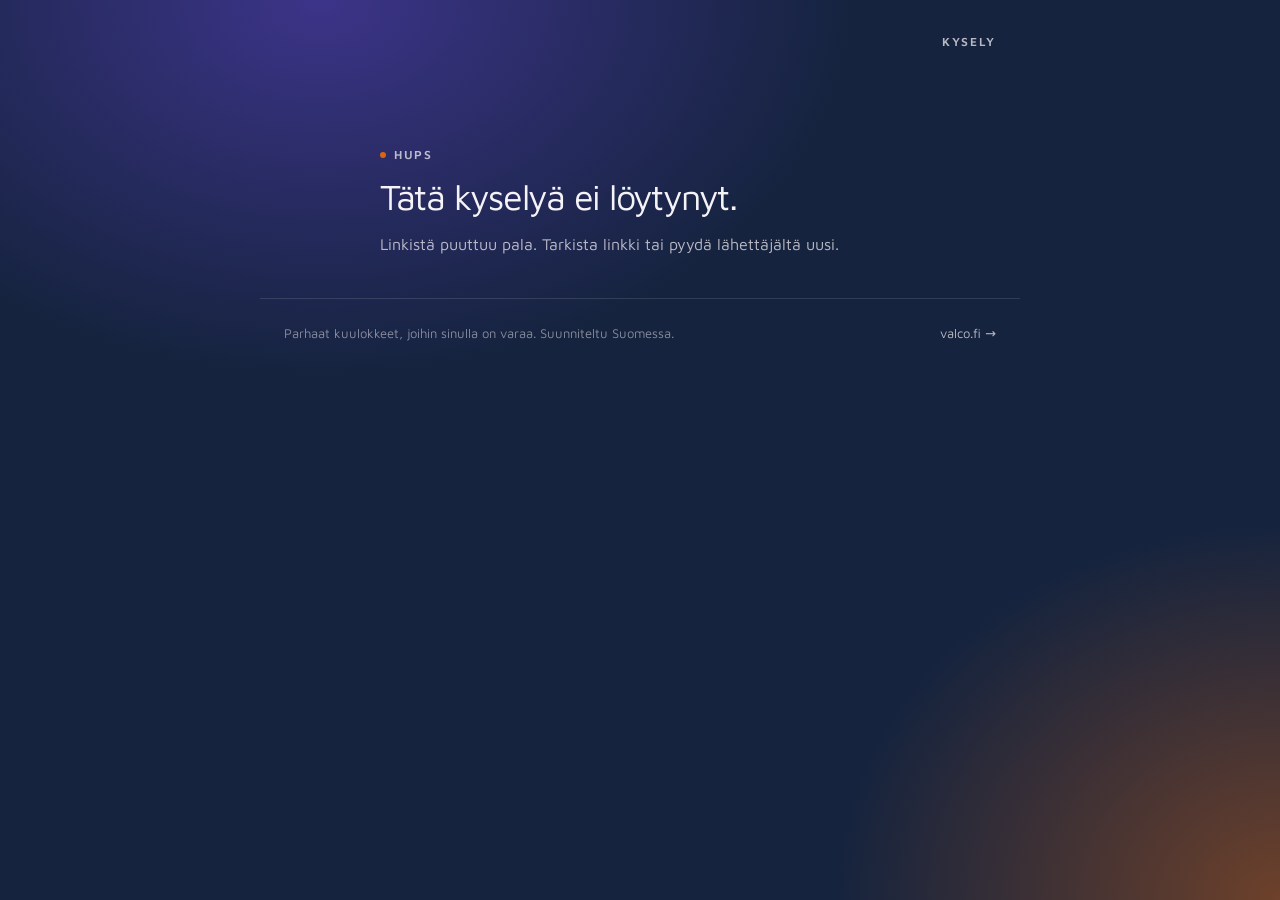
<file: index.html>
<!DOCTYPE html>
<html lang="fi">
<head>
<meta charset="utf-8">
<meta name="viewport" content="width=device-width, initial-scale=1">
<meta name="robots" content="noindex">
<meta name="theme-color" content="#15233E">
<title>Valco · Kysely</title>
<link rel="stylesheet" href="valco.css">
<style>
  .top { max-width: 760px; margin: 0 auto; padding: 28px var(--sp-page-x) 0; display: flex; align-items: center; justify-content: space-between; }
  main { max-width: 760px; margin: 0 auto; padding: 56px var(--sp-page-x) 40px; }
  .hero { display: flex; flex-direction: column; gap: 18px; margin-bottom: 40px; }
  .hero .desc { font-size: 18px; max-width: 58ch; white-space: pre-line; }
  .qs { display: flex; flex-direction: column; gap: var(--sp-gap); }
  .q { display: flex; flex-direction: column; gap: 14px; transition: border-color 200ms var(--ease); }
  .q .num { font: 600 12px/1 var(--font-sans); letter-spacing: .14em; color: var(--fg-3); }
  .q .req { color: var(--accent); margin-left: 3px; }
  .q .opts { display: flex; flex-direction: column; gap: 2px; margin: 0 -14px; }
  .q.invalid { border-color: rgba(255,159,174,0.7); }
  .q .error { color: var(--err); font-size: 14px; }
  .scale { display: grid; grid-template-columns: repeat(var(--n, 5), minmax(0, 1fr)); gap: 8px; }
  .scale label { position: relative; text-align: center; padding: 14px 0; border-radius: var(--radius-md); background: rgba(255,255,255,0.06); border: 1px solid rgba(255,255,255,0.12); cursor: pointer; font-size: 17px; font-variant-numeric: tabular-nums; user-select: none; transition: background 120ms var(--ease), color 120ms var(--ease); }
  .scale label:hover { background: rgba(255,255,255,0.12); }
  .scale input { position: absolute; opacity: 0; pointer-events: none; }
  .scale label:has(input:checked) { background: var(--fg-1); color: #171717; border-color: var(--fg-1); }
  .scale label:has(input:focus-visible) { outline: 2px solid #fff; outline-offset: 2px; }
  .scale-labels { display: flex; justify-content: space-between; gap: 12px; color: var(--fg-3); font-size: 13px; }
  .send { margin-top: 28px; display: flex; flex-direction: column; gap: 12px; }
  .send .note { font-size: 13px; color: var(--fg-3); text-align: center; }
  .hp { position: absolute; left: -9999px; }
  .center { max-width: 520px; margin: 4vh auto 0; display: flex; flex-direction: column; gap: 16px; }
  .thanks { padding: 44px 36px; display: flex; flex-direction: column; gap: 18px; margin-top: 4vh; }
  .thanks p { color: rgba(255,255,255,0.82); font-size: 18px; }
  .thanks .v-btn { align-self: flex-start; margin-top: 8px; white-space: normal; text-align: left; line-height: 1.3; }
  .skel { display: flex; flex-direction: column; gap: 14px; }
  footer { max-width: 760px; margin: 0 auto; padding: 24px var(--sp-page-x) 48px; color: var(--fg-3); font-size: 13px; display: flex; flex-wrap: wrap; gap: 6px 16px; justify-content: space-between; border-top: 1px solid var(--line); }
  footer a { text-decoration: none; color: var(--fg-2); }
  footer a:hover { color: var(--fg-1); }
</style>
</head>
<body data-surface="ilta" data-colour="2" data-density="comfortable">
<header class="top">
  <a class="v-logo" href="https://valco.fi" aria-label="Valco">valco</a>
  <span class="v-eyebrow">Kysely</span>
</header>
<main id="app">
  <div class="skel" aria-label="Ladataan">
    <div class="v-skeleton" style="height:14px;width:120px"></div>
    <div class="v-skeleton" style="height:56px;width:80%"></div>
    <div class="v-skeleton" style="height:18px;width:60%;margin-bottom:24px"></div>
    <div class="v-skeleton" style="height:130px"></div>
    <div class="v-skeleton" style="height:130px"></div>
  </div>
</main>
<footer>
  <span>Parhaat kuulokkeet, joihin sinulla on varaa. Suunniteltu Suomessa.</span>
  <a href="https://valco.fi">valco.fi →</a>
</footer>
<div class="v-toast" id="toast"></div>

<script>
// ====== ASETUKSET ======
const SUPABASE_URL = "https://fqksurogezjvmlmsgpfw.supabase.co";
const SUPABASE_KEY = "sb_publishable_6mYs1PfkTrT_Izo0nn816g_LbPMcZEU";
// =======================

const app = document.getElementById("app");
const slug = new URLSearchParams(location.search).get("f") || "";
const headers = { apikey: SUPABASE_KEY, "Content-Type": "application/json" };
const esc = s => String(s ?? "").replace(/[&<>"']/g, c => ({ "&":"&amp;","<":"&lt;",">":"&gt;",'"':"&quot;","'":"&#39;" }[c]));
const show = html => { app.innerHTML = html; scrollTo(0, 0); };
const pad = n => String(n).padStart(2, "0");

let password = null;
const rpc = (fn, body) => fetch(`${SUPABASE_URL}/rest/v1/rpc/${fn}`, { method: "POST", headers, body: JSON.stringify(body) })
  .then(r => { if (!r.ok) throw new Error(r.status); return r.json(); });

function message(eyebrow, title, text) {
  show(`<div class="center v-rise">
    <span class="v-eyebrow v-eyebrow-dot">${esc(eyebrow)}</span>
    <h2>${esc(title)}</h2>
    <p>${esc(text)}</p>
  </div>`);
}

async function load(pw) {
  if (!/^[a-z0-9-]{2,60}$/.test(slug)) return message("Hups", "Tätä kyselyä ei löytynyt.", "Linkistä puuttuu pala. Tarkista linkki tai pyydä lähettäjältä uusi.");
  try {
    const form = await rpc("get_form", { p_slug: slug, p_password: pw ?? null });
    if (!form) return message("Hups", "Tätä kyselyä ei löytynyt.", "Kysely on suljettu tai linkissä on kirjoitusvirhe. Tarkista linkki tai pyydä lähettäjältä uusi.");
    if (form.locked) return renderLock(form);
    password = pw ?? null;
    render(form);
  } catch (e) {
    message("Yhteysvirhe", "Kysely ei latautunut.", "Yhteys palvelimeen katkesi. Päivitä sivu hetken päästä.");
  }
}

function renderLock(form) {
  document.title = `${form.title} · Valco`;
  show(`<div class="center v-rise">
    <span class="v-eyebrow v-eyebrow-dot">Vain kutsuvieraille</span>
    <h2>${esc(form.title)}</h2>
    <p>Tämä kysely on suojattu salasanalla. Sen pitäisi löytyä samasta viestistä kuin tämä linkki.</p>
    <form id="lock" class="v-card" novalidate style="display:flex;flex-direction:column;gap:14px;margin-top:8px">
      <div class="v-field">
        <label for="pw">Salasana</label>
        <input class="v-input" type="text" id="pw" autocomplete="off" autocapitalize="off" spellcheck="false">
      </div>
      ${form.wrong ? '<div class="v-banner" role="alert">Väärä salasana. Tarkista kirjoitusasu ja yritä uudelleen.</div>' : ""}
      <button class="v-btn v-btn-block" type="submit">Avaa kysely</button>
    </form>
  </div>`);
  const pw = document.getElementById("pw"); pw.focus();
  document.getElementById("lock").onsubmit = e => {
    e.preventDefault();
    if (!pw.value.trim()) return pw.focus();
    const b = e.target.querySelector("button"); b.disabled = true; b.textContent = "Tarkistetaan…";
    load(pw.value);
  };
}

function field(q, i) {
  const name = esc(q.id);
  const req = q.required ? '<span class="req" aria-label="pakollinen">*</span>' : "";
  let input = "";
  switch (q.type) {
    case "textarea": input = `<textarea class="v-input" name="${name}" id="${name}" placeholder="Kirjoita tähän"></textarea>`; break;
    case "email": input = `<input class="v-input" type="email" name="${name}" id="${name}" autocomplete="email" placeholder="nimi@esimerkki.fi">`; break;
    case "radio":
    case "checkbox": {
      const cls = q.type === "radio" ? "v-radio" : "v-check";
      input = `<div class="opts">${(q.options || []).map(o => `<label class="v-option"><input class="${cls}" type="${q.type}" name="${name}" value="${esc(o)}"><span>${esc(o)}</span></label>`).join("")}</div>`;
      break;
    }
    case "scale": {
      const min = q.min ?? 1, max = q.max ?? 5;
      let s = "";
      for (let v = min; v <= max; v++) s += `<label><input type="radio" name="${name}" value="${v}">${v}</label>`;
      input = `<div class="scale" style="--n:${max - min + 1}">${s}</div>` +
        (q.minLabel || q.maxLabel ? `<div class="scale-labels"><span>${esc(q.minLabel)}</span><span>${esc(q.maxLabel)}</span></div>` : "");
      break;
    }
    default: input = `<input class="v-input" type="text" name="${name}" id="${name}">`;
  }
  const labelFor = ["text", "textarea", "email"].includes(q.type) || !q.type ? ` for="${name}"` : "";
  return `<div class="v-card q" data-id="${name}">
    <span class="num">${pad(i + 1)}</span>
    <label class="h3"${labelFor}>${esc(q.label)}${req}</label>
    ${input}
    <div class="error" hidden></div>
  </div>`;
}

function render(form) {
  document.title = `${form.title} · Valco`;
  const n = form.questions.length;
  show(`
    <section class="hero v-rise">
      <span class="v-eyebrow v-eyebrow-dot">Kysely · ${n} ${n === 1 ? "kysymys" : "kysymystä"}</span>
      <h1>${esc(form.title)}</h1>
      ${form.description ? `<p class="desc">${esc(form.description)}</p>` : ""}
    </section>
    <form id="f" novalidate>
      <div class="qs">${form.questions.map(field).join("")}</div>
      <input class="hp" type="text" name="_website" tabindex="-1" autocomplete="off" aria-hidden="true">
      <div class="send">
        <button class="v-btn v-btn-lg v-btn-block" type="submit">Lähetä vastaukset</button>
        <div class="v-banner" id="submitErr" role="alert" hidden></div>
        <p class="note">Vastaukset menevät suoraan meille Valcolle.</p>
      </div>
    </form>`);
  const f = document.getElementById("f");
  const started = Date.now();

  f.addEventListener("change", e => { const box = e.target.closest(".q"); if (box) { box.classList.remove("invalid"); box.querySelector(".error").hidden = true; } });

  f.addEventListener("submit", async ev => {
    ev.preventDefault();
    const fd = new FormData(f);
    if (fd.get("_website") || Date.now() - started < 2000) return;
    const answers = {};
    let firstBad = null;
    for (const q of form.questions) {
      const box = f.querySelector(`.q[data-id="${CSS.escape(q.id)}"]`);
      let v = q.type === "checkbox" ? fd.getAll(q.id) : (fd.get(q.id) ?? "");
      if (typeof v === "string") v = v.trim().slice(0, 5000);
      if (q.type === "scale" && v !== "") v = Number(v);
      let msg = "";
      if (q.required && (v === "" || (Array.isArray(v) && !v.length))) msg = "Tähän tarvitaan vastaus.";
      else if (q.type === "email" && v && !/^[^\s@]+@[^\s@]+\.[^\s@]+$/.test(v)) msg = "Tarkista sähköpostiosoite.";
      box.classList.toggle("invalid", !!msg);
      const er = box.querySelector(".error"); er.textContent = msg; er.hidden = !msg;
      if (msg && !firstBad) firstBad = box;
      answers[q.id] = v;
    }
    if (firstBad) return firstBad.scrollIntoView({ behavior: "smooth", block: "center" });

    const btn = f.querySelector("button[type=submit]"), err = document.getElementById("submitErr");
    btn.disabled = true; btn.textContent = "Lähetetään…"; err.hidden = true;
    try {
      const result = await rpc("submit_response", { p_slug: slug, p_password: password, p_answers: answers });
      if (result === "wrong_password") return load(null);
      if (result !== "ok") throw new Error(result);
      show(`<div class="v-card-highlight thanks v-rise">
        <span class="v-eyebrow v-eyebrow-dot" style="color:rgba(255,255,255,0.8)">Vastaus perillä</span>
        <h1>${esc(form.thank_you || "Kiitos vastauksestasi!")}</h1>
        <p>Luemme jokaisen vastauksen. Osan jopa kahdesti, jos kahvia riittää.</p>
        <a class="v-btn" href="https://valco.fi">Katso kuulokkeet, joilla tämä kaikki rahoitetaan</a>
      </div>`);
    } catch (e) {
      btn.disabled = false; btn.textContent = "Lähetä vastaukset";
      err.textContent = "Lähetys ei onnistunut. Vastauksesi ovat yhä lomakkeella. Tarkista verkkoyhteys ja yritä uudelleen.";
      err.hidden = false;
    }
  });
}

load();
</script>
</body>
</html>
</file>
<file: valco.css>
/* Valco · kyselyt. Ilta-pinta (Valco Design System 2.0). */
@import url("https://fonts.googleapis.com/css2?family=Maven+Pro:wght@400..900&display=swap");

:root {
  --font-sans: "Maven Pro", system-ui, -apple-system, "Segoe UI", Roboto, sans-serif;
  --s-base: #171717; --s-deep: #15233E;
  --accent: #D96512; --gold: #F0BE48; --peach: #e0a580; --lilac: #C4A0BA; --blue-soft: #969fd7;
  --fg-1: #f6f3f7; --fg-2: rgba(246,243,247,0.72); --fg-3: rgba(246,243,247,0.5);
  --line: rgba(255,255,255,0.12);
  --bg-field:
    radial-gradient(60% 60% at 25% 0%, rgba(67,55,150,0.85), transparent 70%),
    radial-gradient(50% 60% at 100% 100%, rgba(217,101,18,0.45), transparent 70%),
    #15233E;
  --grad-kuolemantahti:
    radial-gradient(60% 50% at 75% 15%, rgba(150,159,215,0.85) 0%, rgba(150,159,215,0) 70%),
    radial-gradient(70% 60% at 10% 100%, rgba(196,160,186,0.35) 0%, rgba(196,160,186,0) 70%),
    linear-gradient(165deg, #433796 0%, #15233E 60%, #0a0a0a 100%);
  --grad-kulta: radial-gradient(70% 60% at 15% 0%, #fff3cf 0%, rgba(255,243,207,0) 60%), linear-gradient(150deg, #F0BE48 0%, #e0a580 55%, #D96512 100%);
  --card-bg: linear-gradient(180deg, rgba(255,255,255,0.1), rgba(255,255,255,0.04));
  --card-border: 1px solid rgba(255,255,255,0.14);
  --card-shadow: 0 24px 40px -24px rgba(0,0,0,0.45), inset 0 1px 0 rgba(255,255,255,0.12);
  --card-blur: blur(20px) saturate(1.15);
  --input-bg: rgba(255,255,255,0.07); --input-border: rgba(255,255,255,0.16);
  --btn-secondary-bg: rgba(255,255,255,0.08); --btn-secondary-border: rgba(255,255,255,0.18);
  --err: #ff9fae; --err-bg: rgba(155,28,49,0.28); --ok: #8fd9ad; --ok-bg: rgba(31,122,68,0.28);
  --radius-sm: 6px; --radius-md: 12px; --radius-lg: 24px; --radius-xl: 28px; --radius-pill: 999px;
  --sp-inline: 8px; --sp-stack-tight: 6px; --sp-stack: 14px; --sp-control-x: 20px; --sp-control-y: 13px;
  --sp-card: 24px; --sp-gap: 14px; --sp-group: 32px; --sp-section: 72px; --sp-page-x: 24px;
  --ease: cubic-bezier(0.2, 0, 0, 1); --ease-out: cubic-bezier(0.16, 1, 0.3, 1);
  --logo-white: url("https://valco.fi/cdn/shop/files/logo_valcoinen.webp?v=1772201690&width=300");
  color-scheme: dark;
}
[data-density="compact"] { --sp-control-x: 14px; --sp-control-y: 9px; --sp-card: 18px; --sp-gap: 10px; --sp-group: 24px; --sp-section: 40px; }
@media (max-width: 640px) { :root { --sp-page-x: 16px; --sp-card: 18px; --sp-section: 48px; } }

* { box-sizing: border-box; }
[hidden] { display: none !important; }
html { background: #15233E; }
body {
  margin: 0; min-height: 100vh; color: var(--fg-1); font-family: var(--font-sans);
  font-size: 16px; line-height: 1.6; -webkit-font-smoothing: antialiased;
  background: transparent; position: relative;
}
body::before { content: ""; position: fixed; inset: 0; z-index: -1; background: var(--bg-field); pointer-events: none; }
::selection { background: var(--fg-1); color: #171717; }
:focus-visible { outline: 2px solid #fff; outline-offset: 2px; }
a { color: inherit; }

/* Type */
h1, .h1 { font-weight: 400; font-size: clamp(36px, 6vw, 60px); line-height: 0.98; letter-spacing: -0.04em; margin: 0; text-wrap: balance; }
h2, .h2 { font-weight: 400; font-size: clamp(26px, 3.6vw, 36px); line-height: 1.05; letter-spacing: -0.035em; margin: 0; text-wrap: balance; }
h3, .h3 { font-weight: 500; font-size: 20px; line-height: 1.25; letter-spacing: -0.015em; margin: 0; }
p { margin: 0; color: var(--fg-2); text-wrap: pretty; }
.v-eyebrow { font: 600 12px/1.2 var(--font-sans); letter-spacing: .14em; text-transform: uppercase; color: var(--fg-2); display: inline-flex; align-items: center; gap: 8px; }
.v-eyebrow-dot::before { content: ""; width: 6px; height: 6px; border-radius: 50%; background: var(--accent); }
.v-two-tone > span { color: var(--fg-3); }
.hl { color: var(--gold); }
.v-num { font-weight: 400; letter-spacing: -0.045em; line-height: .9; font-variant-numeric: tabular-nums; }
.muted { color: var(--fg-3); }

/* Logo */
.v-logo { display: block; width: 104px; height: 28px; background: var(--logo-white) left center / contain no-repeat; text-indent: -9999px; overflow: hidden; flex: none; }

/* Cards */
.v-card { background: var(--card-bg); border: var(--card-border); box-shadow: var(--card-shadow); backdrop-filter: var(--card-blur); -webkit-backdrop-filter: var(--card-blur); border-radius: var(--radius-lg); padding: var(--sp-card); color: var(--fg-1); }
.v-card-highlight { background: var(--grad-kuolemantahti); color: #fff; border-radius: var(--radius-lg); padding: var(--sp-card); position: relative; overflow: hidden; }
.v-card-quiet { border: 1.5px dashed rgba(255,255,255,0.18); border-radius: var(--radius-lg); padding: var(--sp-card); }

/* Buttons */
.v-btn { font: 500 15px/1 var(--font-sans); padding: var(--sp-control-y) var(--sp-control-x); border-radius: var(--radius-md); border: 1px solid transparent; background: var(--fg-1); color: #171717; cursor: pointer; display: inline-flex; align-items: center; justify-content: center; gap: 8px; white-space: nowrap; text-decoration: none; min-height: 44px; transition: filter 120ms var(--ease), transform 120ms var(--ease), box-shadow 200ms var(--ease), background 200ms var(--ease); }
.v-btn:hover { filter: brightness(1.08); }
.v-btn:active { transform: scale(.98); }
.v-btn:disabled { opacity: .4; cursor: not-allowed; filter: none; transform: none; }
.v-btn-secondary { background: var(--btn-secondary-bg); color: var(--fg-1); border-color: var(--btn-secondary-border); backdrop-filter: blur(12px); }
.v-btn-secondary:hover { filter: none; background: rgba(255,255,255,0.14); }
.v-btn-ghost { background: transparent; color: var(--fg-1); }
.v-btn-ghost:hover { filter: none; background: rgba(255,255,255,0.08); }
.v-btn-accent { background: var(--accent); color: #fff; }
.v-btn-danger { background: transparent; color: var(--err); border-color: rgba(255,159,174,0.35); }
.v-btn-danger:hover { filter: none; background: var(--err-bg); }
.v-btn-sm { font-size: 14px; padding: 8px 12px; min-height: 36px; border-radius: 10px; }
.v-btn-lg { font-size: 17px; padding: 18px 26px; min-height: 56px; }
.v-btn-block { width: 100%; }

/* Forms */
.v-field { display: flex; flex-direction: column; gap: 6px; }
.v-field > label, .v-label { font: 500 13px/1.3 var(--font-sans); color: var(--fg-2); }
.v-field > small, .v-hint { font-size: 12.5px; line-height: 1.45; color: var(--fg-3); }
.v-input { font: 400 16px/1.3 var(--font-sans); padding: var(--sp-control-y) 14px; border-radius: var(--radius-md); background: var(--input-bg); border: 1px solid var(--input-border); color: var(--fg-1); width: 100%; transition: border-color 120ms var(--ease), box-shadow 120ms var(--ease); }
.v-input::placeholder { color: var(--fg-3); }
.v-input:focus { outline: none; border-color: rgba(255,255,255,0.7); box-shadow: 0 0 0 4px rgba(255,255,255,0.1); }
textarea.v-input { min-height: 120px; resize: vertical; line-height: 1.5; }
select.v-input { appearance: none; background-image: linear-gradient(45deg, transparent 50%, var(--fg-2) 50%), linear-gradient(135deg, var(--fg-2) 50%, transparent 50%); background-position: calc(100% - 20px) 50%, calc(100% - 15px) 50%; background-size: 5px 5px; background-repeat: no-repeat; padding-right: 36px; }
select.v-input option { background: #15233E; color: var(--fg-1); }
.v-check, .v-radio { appearance: none; width: 22px; height: 22px; margin: 0; border: 1.5px solid rgba(255,255,255,0.4); flex: none; cursor: pointer; display: inline-grid; place-content: center; background: transparent; transition: border-color 120ms var(--ease), background 120ms var(--ease); }
.v-check { border-radius: 7px; } .v-radio { border-radius: 50%; }
.v-check:checked { background: var(--fg-1); border-color: var(--fg-1); }
.v-check:checked::after { content: ""; width: 10px; height: 6px; border: 2px solid #171717; border-top: 0; border-right: 0; transform: rotate(-45deg) translate(1px,-1px); }
.v-radio:checked { border: 7px solid var(--fg-1); }
.v-switch { appearance: none; width: 46px; height: 28px; border-radius: 999px; background: rgba(255,255,255,0.18); position: relative; cursor: pointer; margin: 0; flex: none; transition: background 200ms var(--ease); }
.v-switch::after { content: ""; position: absolute; top: 3px; left: 3px; width: 22px; height: 22px; border-radius: 50%; background: #fff; box-shadow: 0 1px 3px rgba(0,0,0,.35); transition: left 200ms var(--ease); }
.v-switch:checked { background: var(--accent); } .v-switch:checked::after { left: 21px; }
.v-option { display: flex; align-items: center; gap: 12px; padding: 12px 14px; border-radius: var(--radius-md); cursor: pointer; transition: background 120ms var(--ease); min-height: 48px; }
.v-option:hover { background: rgba(255,255,255,0.06); }
.v-option:has(input:checked) { background: rgba(255,255,255,0.09); }

/* Chips, tags, status */
.v-tag { font: 600 11px/1 var(--font-sans); letter-spacing: .08em; text-transform: uppercase; padding: 6px 8px; border-radius: var(--radius-sm); display: inline-flex; align-items: center; gap: 6px; white-space: nowrap; background: rgba(255,255,255,0.1); color: var(--fg-1); }
.v-tag-gold { background: var(--grad-kulta); color: #171717; }
.v-status { font: 500 12px/1 var(--font-sans); padding: 5px 10px; border-radius: var(--radius-pill); display: inline-flex; align-items: center; gap: 6px; background: rgba(255,255,255,0.08); color: var(--fg-2); white-space: nowrap; }
.v-status::before { content: ""; width: 7px; height: 7px; border-radius: 50%; background: currentColor; }
.v-status-success { color: var(--ok); background: var(--ok-bg); }

/* Feedback */
.v-banner { display: flex; gap: 10px; align-items: flex-start; padding: 12px 14px; border-radius: 14px; font-size: 14px; line-height: 1.45; background: var(--err-bg); color: var(--err); }
.v-toast { position: fixed; bottom: 24px; left: 50%; transform: translate(-50%, 12px); display: inline-flex; align-items: center; gap: 12px; padding: 12px 18px; border-radius: 16px; background: #f6f3f7; color: #171717; font-size: 14px; font-weight: 500; box-shadow: 0 20px 40px -20px rgba(0,0,0,.6); opacity: 0; pointer-events: none; transition: opacity 200ms var(--ease), transform 200ms var(--ease); z-index: 500; }
.v-toast.show { opacity: 1; transform: translate(-50%, 0); }
@keyframes v-shimmer { 0% { background-position: -300px 0 } 100% { background-position: 300px 0 } }
.v-skeleton { border-radius: 10px; background: linear-gradient(90deg, rgba(255,255,255,0.05), rgba(255,255,255,0.12) 50%, rgba(255,255,255,0.05)) 0 0 / 600px 100%; animation: v-shimmer 1.4s linear infinite; }

/* Data */
.v-bar { height: 22px; border-radius: 6px; background: rgba(255,255,255,0.06); overflow: hidden; position: relative; }
.v-bar > i { position: absolute; inset: 0 auto 0 0; border-radius: 6px; background: repeating-linear-gradient(-45deg, rgba(217,101,18,0.55) 0 2px, rgba(217,101,18,0.12) 2px 6px); }
.v-bar.is-key > i { background: linear-gradient(90deg, #D96512, #F0BE48); }

/* Motion */
@keyframes v-rise { from { opacity: 0; transform: translateY(12px); } to { opacity: 1; transform: none; } }
.v-rise { animation: v-rise 480ms var(--ease-out) both; }
@media (prefers-reduced-motion: reduce) {
  *, *::before, *::after { animation: none !important; transition: none !important; }
}
</file>
